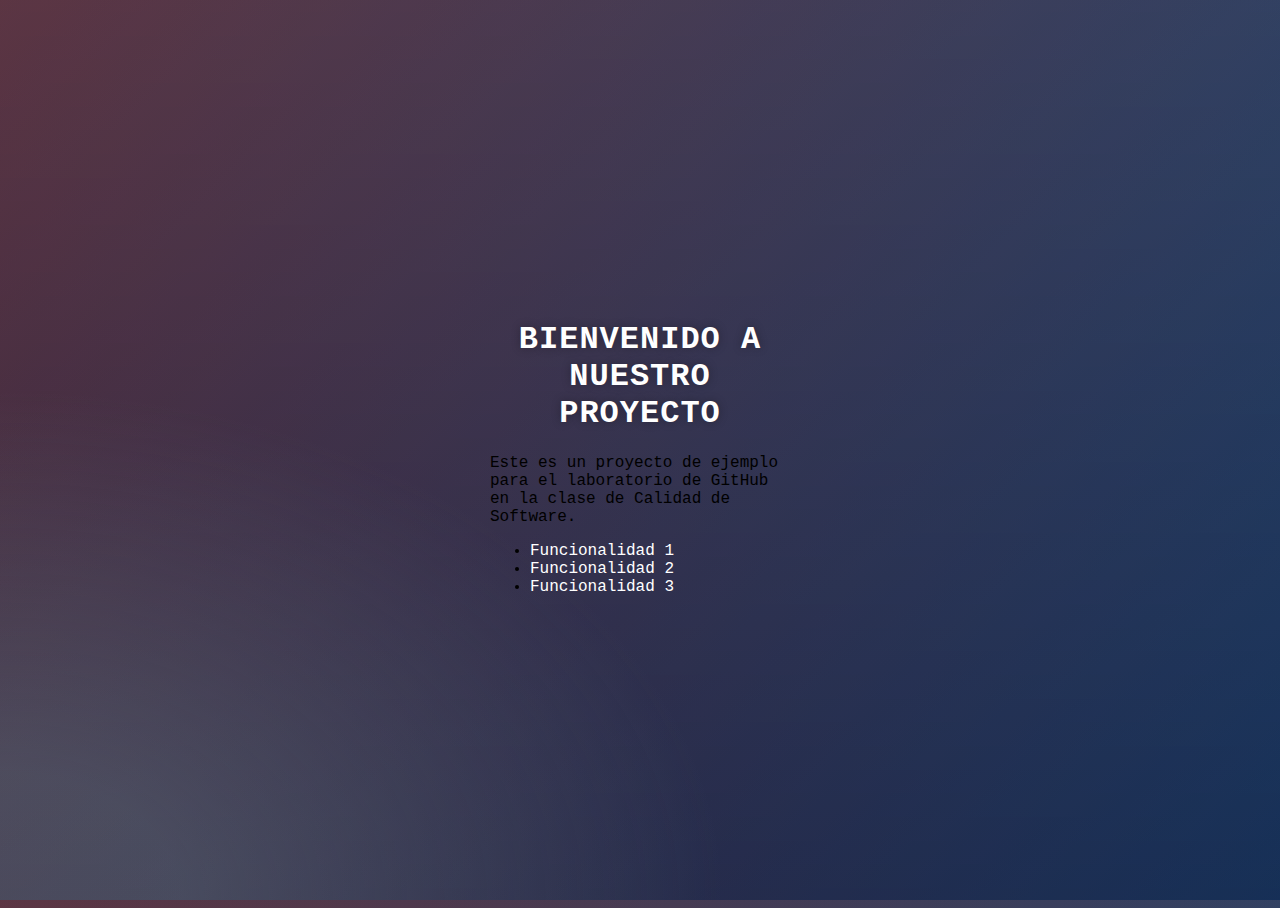
<file: index.html>
<!DOCTYPE html>

<html>
  <head>
    <meta charset="utf-8">
    <meta http-equiv="X-UA-Compatible" content="IE=edge">
    <title></title>
    <meta name="description" content="">
    <meta name="viewport" content="width=device-width, initial-scale=1">
    <link rel="stylesheet" href="">
    <style>
      .btn { display: inline-block; *display: inline; *zoom: 1; padding: 4px 10px 4px; margin-bottom: 0; font-size: 13px; line-height: 18px; color: #333333; text-align: center;text-shadow: 0 1px 1px rgba(255, 255, 255, 0.75); vertical-align: middle; background-color: #f5f5f5; background-image: -moz-linear-gradient(top, #ffffff, #e6e6e6); background-image: -ms-linear-gradient(top, #ffffff, #e6e6e6); background-image: -webkit-gradient(linear, 0 0, 0 100%, from(#ffffff), to(#e6e6e6)); background-image: -webkit-linear-gradient(top, #ffffff, #e6e6e6); background-image: -o-linear-gradient(top, #ffffff, #e6e6e6); background-image: linear-gradient(top, #ffffff, #e6e6e6); background-repeat: repeat-x; filter: progid:dximagetransform.microsoft.gradient(startColorstr=#ffffff, endColorstr=#e6e6e6, GradientType=0); border-color: #e6e6e6 #e6e6e6 #e6e6e6; border-color: rgba(0, 0, 0, 0.1) rgba(0, 0, 0, 0.1) rgba(0, 0, 0, 0.25); border: 1px solid #e6e6e6; -webkit-border-radius: 4px; -moz-border-radius: 4px; border-radius: 4px; -webkit-box-shadow: inset 0 1px 0 rgba(255, 255, 255, 0.2), 0 1px 2px rgba(0, 0, 0, 0.05); -moz-box-shadow: inset 0 1px 0 rgba(255, 255, 255, 0.2), 0 1px 2px rgba(0, 0, 0, 0.05); box-shadow: inset 0 1px 0 rgba(255, 255, 255, 0.2), 0 1px 2px rgba(0, 0, 0, 0.05); cursor: pointer; *margin-left: .3em; }
.btn:hover, .btn:active, .btn.active, .btn.disabled, .btn[disabled] { background-color: #e6e6e6; }
.btn-large { padding: 9px 14px; font-size: 15px; line-height: normal; -webkit-border-radius: 5px; -moz-border-radius: 5px; border-radius: 5px; }
.btn:hover { color: #333333; text-decoration: none; background-color: #e6e6e6; background-position: 0 -15px; -webkit-transition: background-position 0.1s linear; -moz-transition: background-position 0.1s linear; -ms-transition: background-position 0.1s linear; -o-transition: background-position 0.1s linear; transition: background-position 0.1s linear; }
.btn-primary, .btn-primary:hover { text-shadow: 0 -1px 0 rgba(0, 0, 0, 0.25); color: #ffffff; }
.btn-primary.active { color: rgba(255, 255, 255, 0.75); }
.btn-primary { background-color: #4a77d4; background-image: -moz-linear-gradient(top, #6eb6de, #4a77d4); background-image: -ms-linear-gradient(top, #6eb6de, #4a77d4); background-image: -webkit-gradient(linear, 0 0, 0 100%, from(#6eb6de), to(#4a77d4)); background-image: -webkit-linear-gradient(top, #6eb6de, #4a77d4); background-image: -o-linear-gradient(top, #6eb6de, #4a77d4); background-image: linear-gradient(top, #6eb6de, #4a77d4); background-repeat: repeat-x; filter: progid:dximagetransform.microsoft.gradient(startColorstr=#6eb6de, endColorstr=#4a77d4, GradientType=0);  border: 1px solid #3762bc; text-shadow: 1px 1px 1px rgba(0,0,0,0.4); box-shadow: inset 0 1px 0 rgba(255, 255, 255, 0.2), 0 1px 2px rgba(0, 0, 0, 0.5); }
.btn-primary:hover, .btn-primary:active, .btn-primary.active, .btn-primary.disabled, .btn-primary[disabled] { filter: none; background-color: #4a77d4; }
.btn-block { width: 100%; display:block; }

* { -webkit-box-sizing:border-box; -moz-box-sizing:border-box; -ms-box-sizing:border-box; -o-box-sizing:border-box; box-sizing:border-box; }

html { width: 100%; height:100%; overflow:hidden; }

body { 
	width: 100%;
	height:100%;
	font-family: 'Lucida Console', monospace;
	background: #092756;
	background: -moz-radial-gradient(0% 100%, ellipse cover, rgba(104,128,138,.4) 10%,rgba(138,114,76,0) 40%),-moz-linear-gradient(top,  rgba(57,173,219,.25) 0%, rgba(42,60,87,.4) 100%), -moz-linear-gradient(-45deg,  #670d10 0%, #092756 100%);
	background: -webkit-radial-gradient(0% 100%, ellipse cover, rgba(104,128,138,.4) 10%,rgba(138,114,76,0) 40%), -webkit-linear-gradient(top,  rgba(57,173,219,.25) 0%,rgba(42,60,87,.4) 100%), -webkit-linear-gradient(-45deg,  #670d10 0%,#092756 100%);
	background: -o-radial-gradient(0% 100%, ellipse cover, rgba(104,128,138,.4) 10%,rgba(138,114,76,0) 40%), -o-linear-gradient(top,  rgba(57,173,219,.25) 0%,rgba(42,60,87,.4) 100%), -o-linear-gradient(-45deg,  #670d10 0%,#092756 100%);
	background: -ms-radial-gradient(0% 100%, ellipse cover, rgba(104,128,138,.4) 10%,rgba(138,114,76,0) 40%), -ms-linear-gradient(top,  rgba(57,173,219,.25) 0%,rgba(42,60,87,.4) 100%), -ms-linear-gradient(-45deg,  #670d10 0%,#092756 100%);
	background: -webkit-radial-gradient(0% 100%, ellipse cover, rgba(104,128,138,.4) 10%,rgba(138,114,76,0) 40%), linear-gradient(to bottom,  rgba(57,173,219,.25) 0%,rgba(42,60,87,.4) 100%), linear-gradient(135deg,  #670d10 0%,#092756 100%);
	filter: progid:DXImageTransform.Microsoft.gradient( startColorstr='#3E1D6D', endColorstr='#092756',GradientType=1 );
}
.login { 
	position: absolute;
	top: 50%;
	left: 50%;
	margin: -150px 0 0 -150px;
	width:300px;
	height:300px;
}
.login h1 { color: #fff; text-shadow: 0 0 10px rgba(0,0,0,0.3); letter-spacing:1px; text-align:center; }


input:focus { box-shadow: inset 0 -5px 45px rgba(100,100,100,0.4), 0 1px 1px rgba(255,255,255,0.2); }
.login a{
  text-decoration: none;
  color: white;

}

    </style>
  </head>
  <body>
    <div class="login">
      <h1>BIENVENIDO A NUESTRO PROYECTO</h1>
      <p>Este es un proyecto de ejemplo para el laboratorio de GitHub en la clase de Calidad de Software.</p>
      <ul>
        <li><a href="funcionalidad1.html">Funcionalidad 1</a></li>
        <li><a href="funcionalidad2.html">Funcionalidad 2</a></li>
        <li><a href="funcionalidad3.html">Funcionalidad 3</a></li>
      </ul>
  
    </div>
    <script src="" async defer></script>
  </body>
</html>
</file>
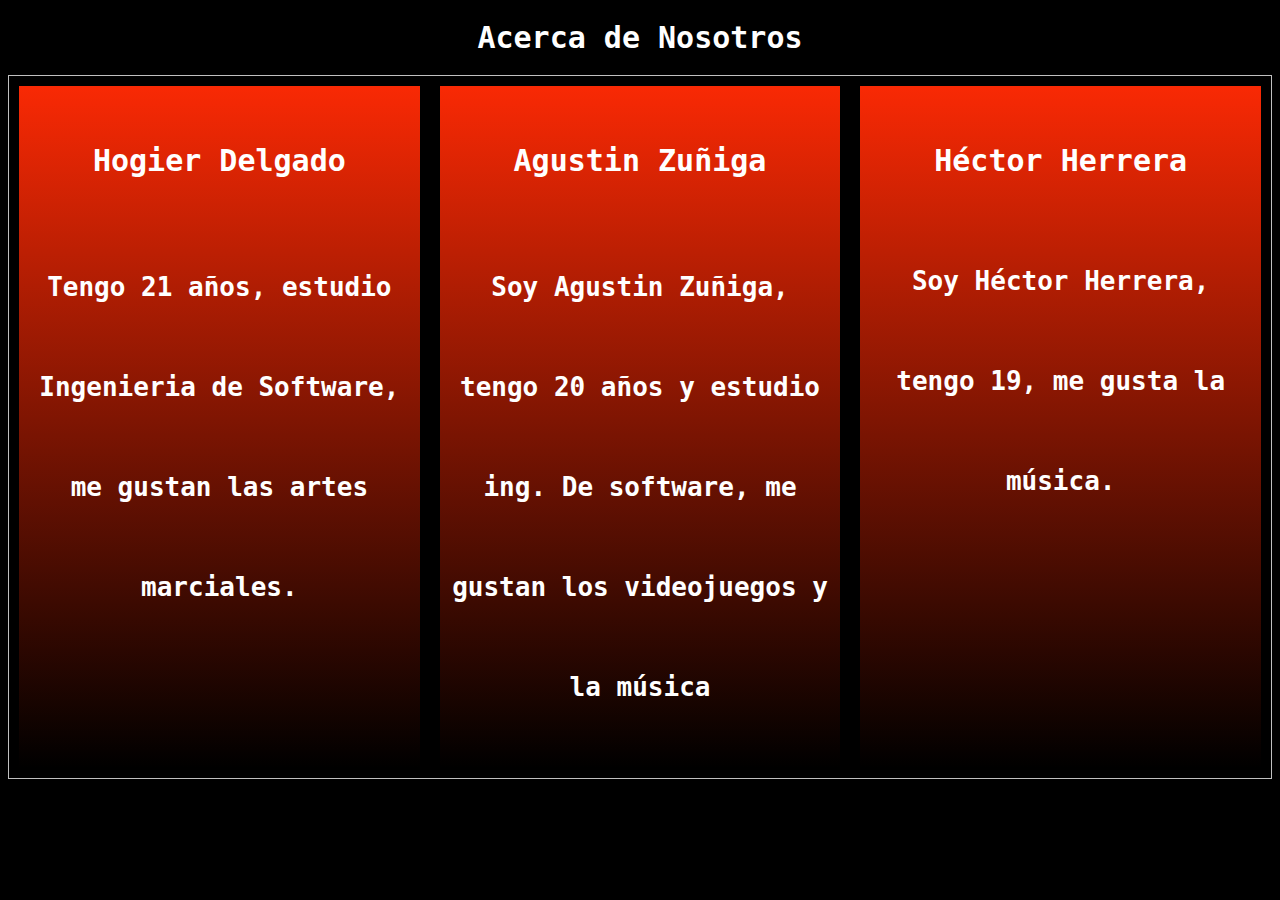
<file: AcercaDeNosotros.html>
<!DOCTYPE html>
<html>
<head>
    <meta charset="UTF-8">
    <meta http-equiv="X-UA-Compatible" content="IE=edge">
    <meta name="viewport" content="width=device-width, initial-scale=1.0">
    <title>Acerca de Nosotros</title>
    <style>
        body{font-family: monospace;background-color: black}
        h1{text-align: center;color: white;font-size: 30px;}
        .flex-container {
  padding: 0;
  margin: 0;
  list-style: none;
  border: 1px solid silver;
  -ms-box-orient: horizontal;
  display: -webkit-box;
  display: -moz-box;
  display: -ms-flexbox;
  display: -moz-flex;
  display: -webkit-flex;
  display: flex;
}

.nowrap  { 
  -webkit-flex-wrap: nowrap;
  flex-wrap: nowrap;
}
.flex-item {
  background: rgb(249, 41, 4) linear-gradient(rgb(249, 41, 4), black);
  padding: 5px;
  width: 500px;
  height: auto;
  margin: 10px;
  
  line-height: 100px;
  color: white;
  font-weight: bold;
  font-size: 2em;
  text-align: center;
}
    </style>
</head>
<body>
    <h1>Acerca de Nosotros</h1>
    <p><ul class="flex-container nowrap">
        <li class="flex-item"><h1 style="text-align: center;">Hogier Delgado</h1><p>Tengo 21 años, estudio Ingenieria de Software, me gustan las artes marciales.</p></li>
        <li class="flex-item"><H1>Agustin Zuñiga</H1> <p>Soy Agustin Zuñiga, tengo 20 años y estudio ing. De software, me gustan los videojuegos y la música</p></li>
        <li class="flex-item"><h1>Héctor Herrera</h1>Soy Héctor Herrera, tengo 19, me gusta la música.</li>
       
      </ul>
    </p>
</body>
</html>
</file>
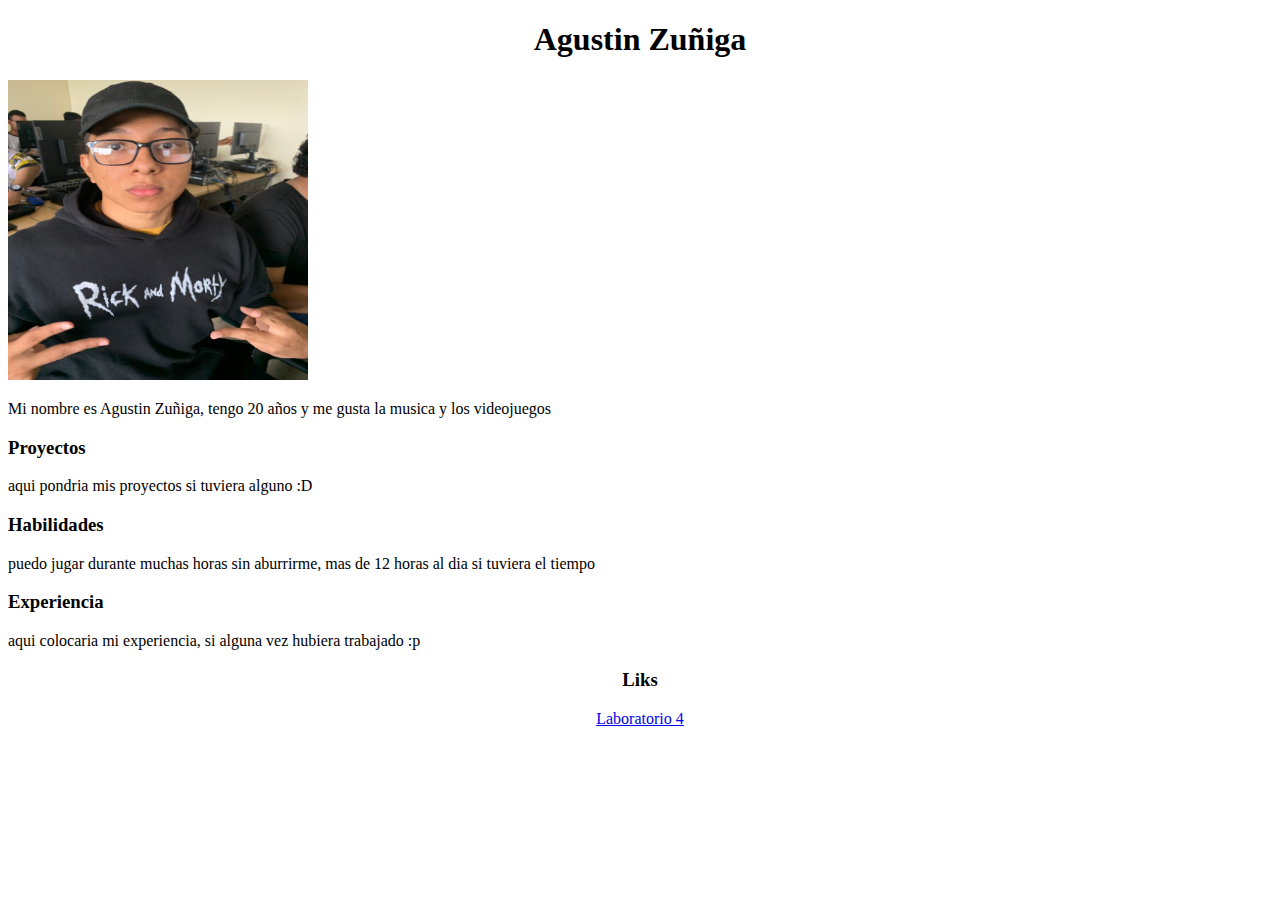
<file: AgustinZuñiga.html>
<!DOCTYPE html>
<html lang="en">
  <head>
    <meta charset="UTF-8" />
    <meta http-equiv="X-UA-Compatible" content="IE=edge" />
    <meta name="viewport" content="width=device-width, initial-scale=1.0" />
    <title>Agustin Zuñiga</title>
  </head>
  <body style="text-align: center;">
    <header style="text-align: center;">
        <h1>Agustin Zuñiga</h1>
    </header>
    <section style="text-align: justify;">
        <img src="Agustin.png" alt="" width="300px" height="300px">
        <div>
            <p>Mi nombre es Agustin Zuñiga, tengo 20 años y me gusta la musica y los videojuegos</p>
        </div>
        <div>
            <h3>Proyectos</h3>
            <p>aqui pondria mis proyectos si tuviera alguno :D</p>
        </div>
        <div>
            <h3>Habilidades</h3>
            <p>puedo jugar durante muchas horas sin aburrirme, mas de 12 horas al dia si tuviera el tiempo </p>
        </div>
        <div>
            <h3>Experiencia</h3>
            <p>aqui colocaria mi experiencia, si alguna vez hubiera trabajado :p</p>
        </div>
    </section>
    <footer>
            <div>
                <h3>Liks</h3>
                <p><a href="https://github.com/agusto2424/Laboratorio_4.git">Laboratorio 4</a></p>
            </div>
    </footer>
  </body>
</file>
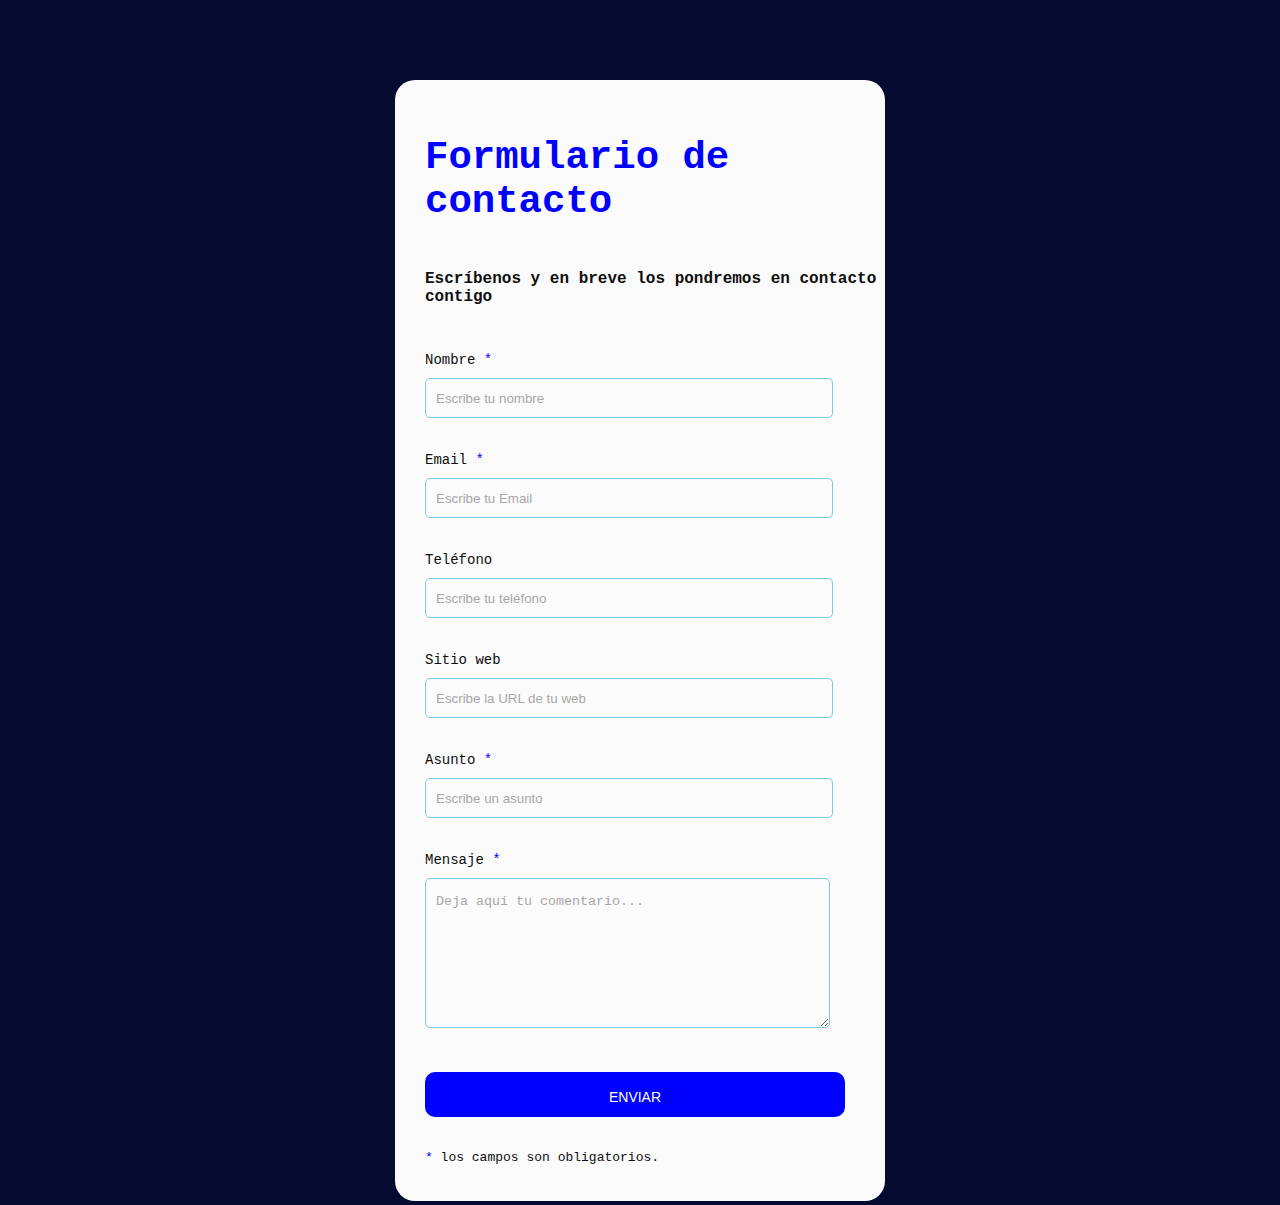
<file: funcionalidad1.html>
<html lang="es">
<head>
	<meta charset="UTF-8">
	<title>Formulario de contacto</title>

<style>
	body{
	height: 100%; 
	font-family: 'Lucida Console', monospace;
  background-color: #050A30; 
}


.contact_form{	
	width: 460px; 
  height: auto;
  margin: 80px auto;
	border-radius: 20px;  
	padding-top: 30px;
	padding-bottom: 20px;  
  background-color: #fbfbfb; 
  padding-left: 30px; 
}


input{
	background-color: #fbfbfb; 
	width: 408px; 
	height: 40px; 
	border-radius: 5px;  
	border-style: solid; 
	border-width: 1px; 
	border-color: #7EC8E3; 
	margin-top: 10px;  
	padding-left: 10px;
  margin-bottom: 20px; 
}


textarea{
  background-color: #fbfbfb; 
	width: 405px; 
	height: 150px; 
	border-radius: 5px;  
	border-style: solid; 
	border-width: 1px; 
	border-color: #7EC8E3; 
	margin-top: 10px;  
	padding-left: 10px;
  margin-bottom: 20px; 
  padding-top: 15px; 
}


label{
  display: block; 
	float: center; 	
}


button{
	height: 45px; 
	padding-left: 5px;
	padding-right: 5px; 	
	margin-bottom: 20px; 
	margin-top: 10px; 	
	text-transform: uppercase;
	background-color:#0000FF; 
	border-color: #0000FF; 
	border-style: solid; 
	border-radius: 10px;	
	width: 420px;   
  cursor: pointer;
}


button p{
	color: #fff; 
}


AS{
	color: #0000FF; 
}


.aviso{
	font-size: 13px;  
	color: #0e0e0e;  
}


h1{
	font-size: 39px;  
	text-align: letf; 
	padding-bottom: 20px; 
	color: #0000FF;
}


h3{
	font-size: 16px; 
	padding-bottom: 30px;
	color: #0e0e0e;   
}


p{
	font-size: 14px; 
	color: #0e0e0e; 
}


::-webkit-input-placeholder {
 color: #a8a8a8;
}


::-webkit-textarea-placeholder {
 color: #a8a8a8;
}


.formulario input:focus{
	outline:0;
	border: 1px solid #97d848;
}


.formulario textarea:focus{
	outline:0;
	border: 1px solid #97d848;
}
</style>
  
  </head>


<body>	

	<div class="contact_form">

		<div class="formulario">			
      <h1>Formulario de contacto</h1>
				<h3>Escríbenos y en breve los pondremos en contacto contigo</h3>


					<form action="submeter-formulario.php" method="post">				

						
								<p>
									<label for="nombre" class="colocar_nombre">Nombre
										<AS class="obligatorio">*</AS>
									</label>
										<input type="text" name="introducir_nombre" id="nombre" required="obligatorio" placeholder="Escribe tu nombre">
								</p>
							
								<p>
									<label for="email" class="colocar_email">Email
										<AS class="obligatorio">*</AS>
									</label>
										<input type="email" name="introducir_email" id="email" required="obligatorio" placeholder="Escribe tu Email">
								</p>
						
								<p>
									<label for="telefone" class="colocar_telefono">Teléfono
									</label>
										<input type="tel" name="introducir_telefono" id="telefono" placeholder="Escribe tu teléfono">
								</p>		
							
								<p>
									<label for="website" class="colocar_website">Sitio web
									</label>
										<input type="url" name="introducir_website" id="website" placeholder="Escribe la URL de tu web">
								</p>		
							
								<p>
									<label for="asunto" class="colocar_asunto">Asunto
										<AS class="obligatorio">*</AS>
									</label>
										<input type="text" name="introducir_asunto" id="assunto" required="obligatorio" placeholder="Escribe un asunto">
								</p>		
							
								<p>
									<label for="mensaje" class="colocar_mensaje">Mensaje
										<AS class="obligatorio">*</AS>
									</label>                     
                               		  <textarea name="introducir_mensaje" class="texto_mensaje" id="mensaje" required="obligatorio" placeholder="Deja aquí tu comentario..."></textarea> 
                               	</p>	  								
							
								<button type="submit" name="enviar_formulario" id="enviar"><p>Enviar</p></button>

								<p class="aviso">
									<AS class="obligatorio"> * </AS>los campos son obligatorios.
								</p>					
						
					</form>
		</div>	
	</div>

</body>
</html>
</file>
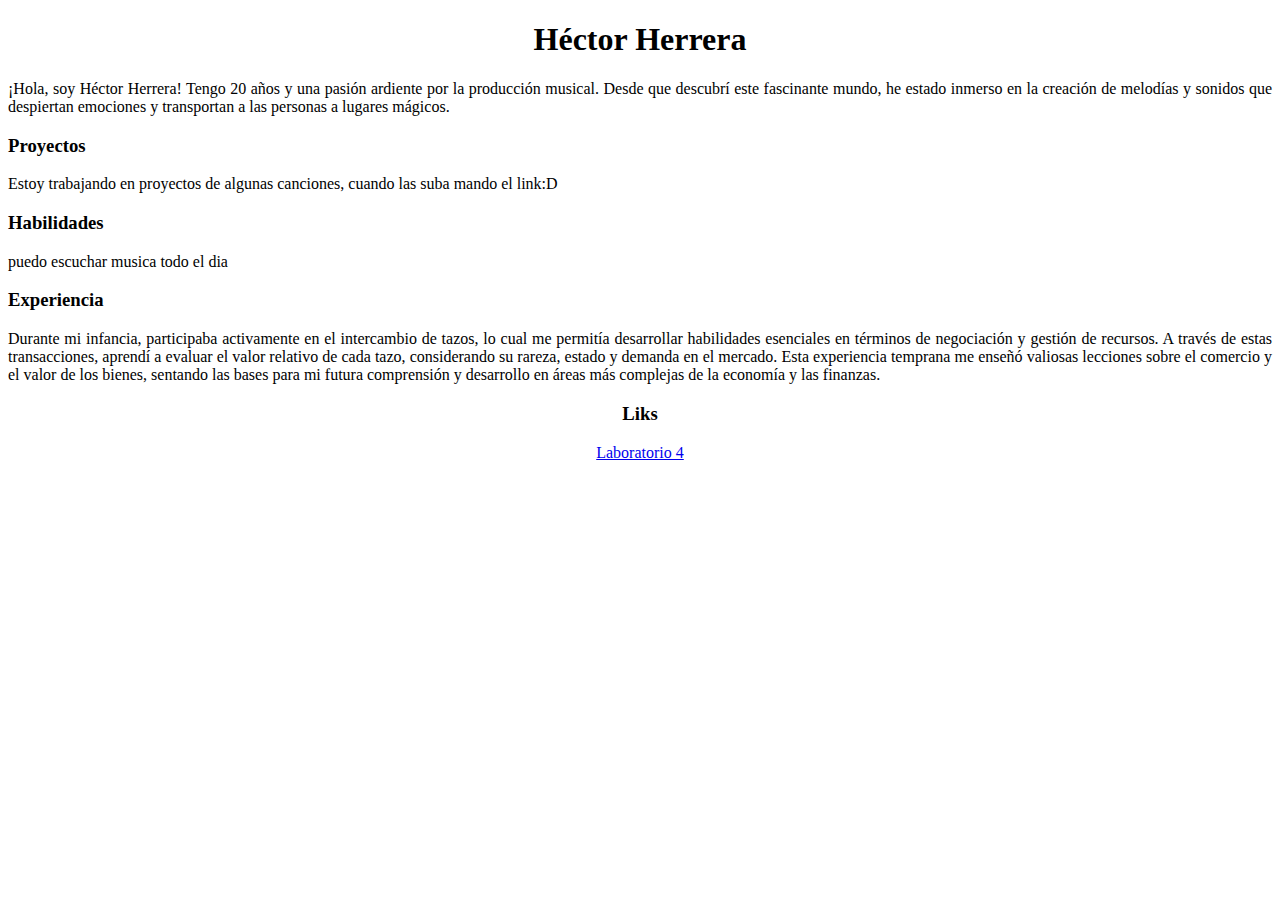
<file: hectorherrera.html>
<!DOCTYPE html>
<html lang="en">
  <head>
    <meta charset="UTF-8" />
    <meta http-equiv="X-UA-Compatible" content="IE=edge" />
    <meta name="viewport" content="width=device-width, initial-scale=1.0" />
    <title>Héctor Herrera</title>
  </head>
  <body style="text-align: center;">
    <header style="text-align: center;">
        <h1>Héctor Herrera</h1>
    </header>
    <section style="text-align: justify;">
        <div>
            <p>¡Hola, soy Héctor Herrera! Tengo 20 años y una pasión ardiente por la producción musical. 
                Desde que descubrí este fascinante mundo, he estado inmerso en la creación de melodías y 
                sonidos que despiertan emociones y transportan a las personas a lugares mágicos.</p>
        </div>
        <div>
            <h3>Proyectos</h3>
            <p>Estoy trabajando en proyectos de algunas canciones, cuando las suba mando el link:D</p>
        </div>
        <div>
            <h3>Habilidades</h3>
            <p>puedo escuchar musica todo el dia </p>
        </div>
        <div>
            <h3>Experiencia</h3>
            <p>
                Durante mi infancia, participaba activamente en el intercambio de tazos, lo cual me permitía desarrollar habilidades esenciales en términos de negociación y gestión de recursos. A través de estas transacciones, aprendí a evaluar el valor relativo de cada tazo, considerando su rareza, estado y demanda en el mercado. Esta experiencia temprana me enseñó valiosas lecciones sobre el comercio y el valor de los bienes, sentando las bases para mi futura comprensión y desarrollo en áreas más complejas de la economía y las finanzas.</p>
        </div>
    </section>
    <footer>
            <div>
                <h3>Liks</h3>
                <p><a href="https://github.com/agusto2424/Laboratorio_4.git">Laboratorio 4</a></p>
            </div>
    </footer>
  </body>
</file>
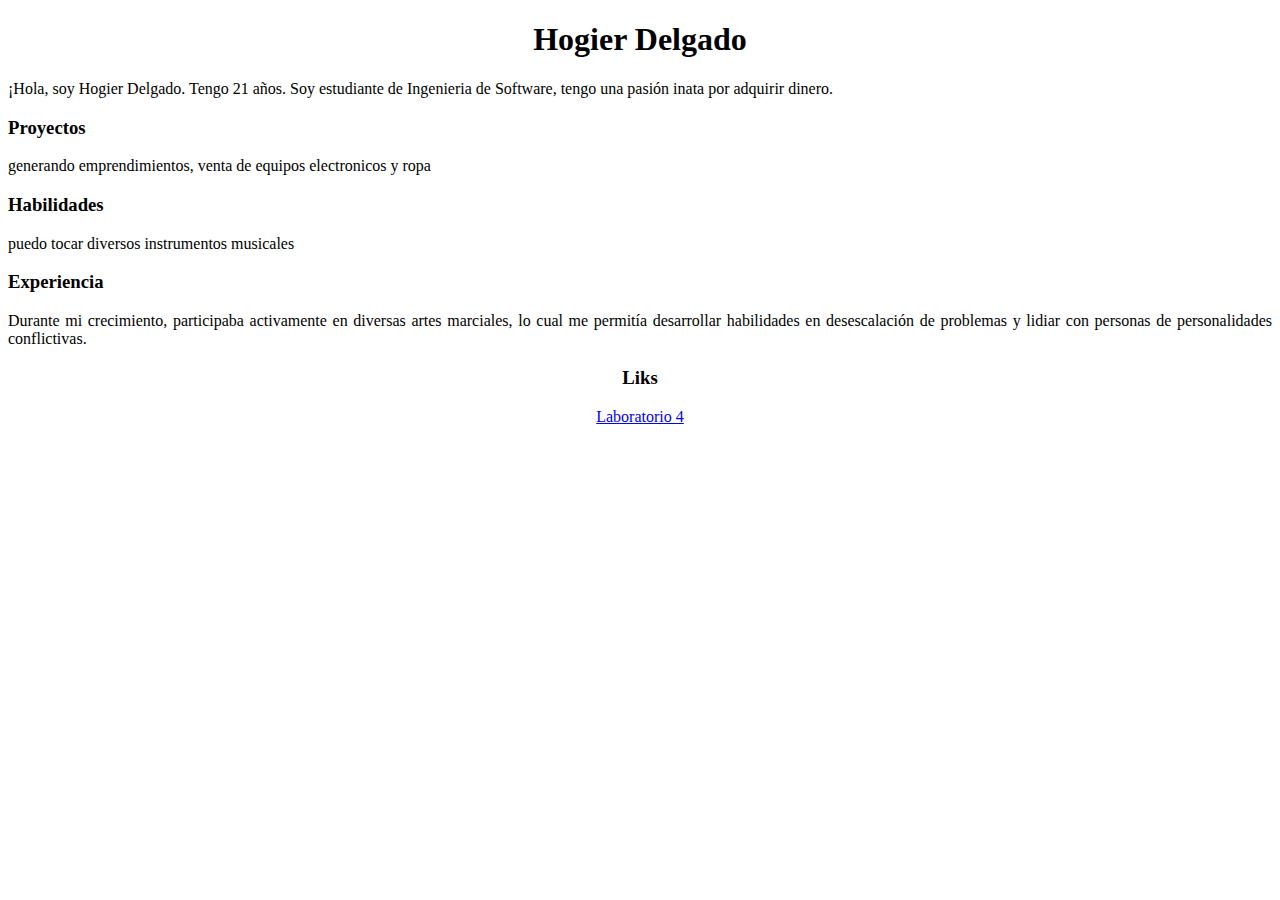
<file: HogierDelgado.html>
<!DOCTYPE html>
<html lang="en">
  <head>
    <meta charset="UTF-8" />
    <meta http-equiv="X-UA-Compatible" content="IE=edge" />
    <meta name="viewport" content="width=device-width, initial-scale=1.0" />
    <title>Hogier Delgado</title>
  </head>
  <body style="text-align: center;">
    <header style="text-align: center;">
        <h1>Hogier Delgado</h1>
    </header>
    <section style="text-align: justify;">
        <div>
            <p>¡Hola, soy Hogier Delgado. Tengo 21 años. 
               Soy estudiante de Ingenieria de Software, tengo una pasión inata por adquirir dinero.</p>
        </div>
        <div>
            <h3>Proyectos</h3>
            <p>generando emprendimientos, venta de equipos electronicos y ropa</p>
        </div>
        <div>
            <h3>Habilidades</h3>
            <p>puedo tocar diversos instrumentos musicales</p>
        </div>
        <div>
            <h3>Experiencia</h3>
            <p>
                Durante mi crecimiento, participaba activamente en diversas artes marciales, lo cual me permitía desarrollar habilidades en desescalación de problemas y lidiar con personas de personalidades conflictivas.</p>
        </div>
    </section>
    <footer>
            <div>
                <h3>Liks</h3>
                <p><a href="https://github.com/agusto2424/Laboratorio_4.git">Laboratorio 4</a></p>
            </div>
    </footer>
  </body>
</file>
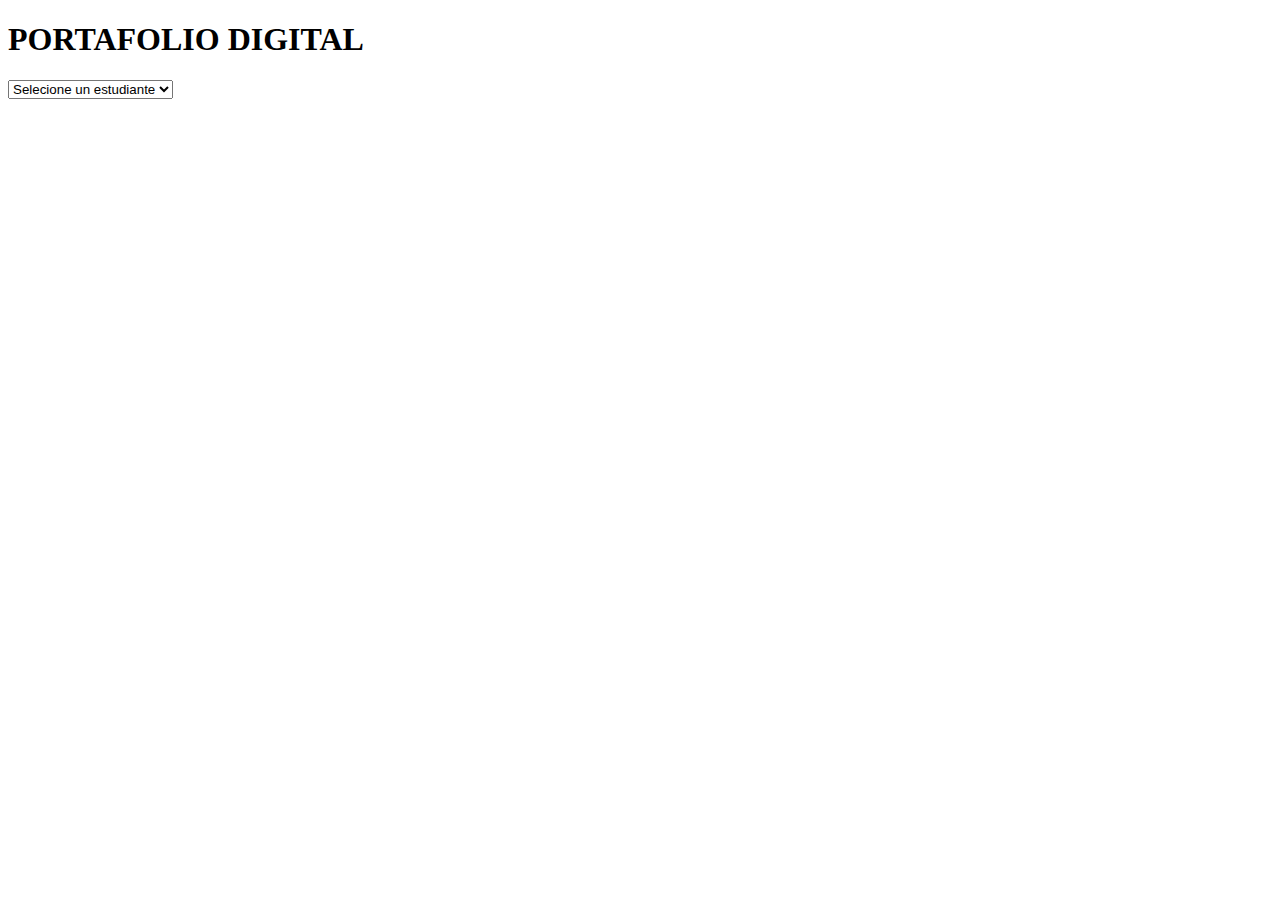
<file: portafolio_digital.html>
<!DOCTYPE html>
<html>
    <head>
        <title>Portafolio de los bros</title>
    </head>
    <body>
        <H1>PORTAFOLIO DIGITAL</H1>
        <select>
            <option value="">Selecione un estudiante</option>
            <option value="Agustinzuñiga.html">Agustín Zuñiga</option>
            <option value="Hogier.html">Hogier delgado</option>
            <option value="Hector.html">Héctor Herrera</option>
            
        </select>
    </body>
</html>
</file>
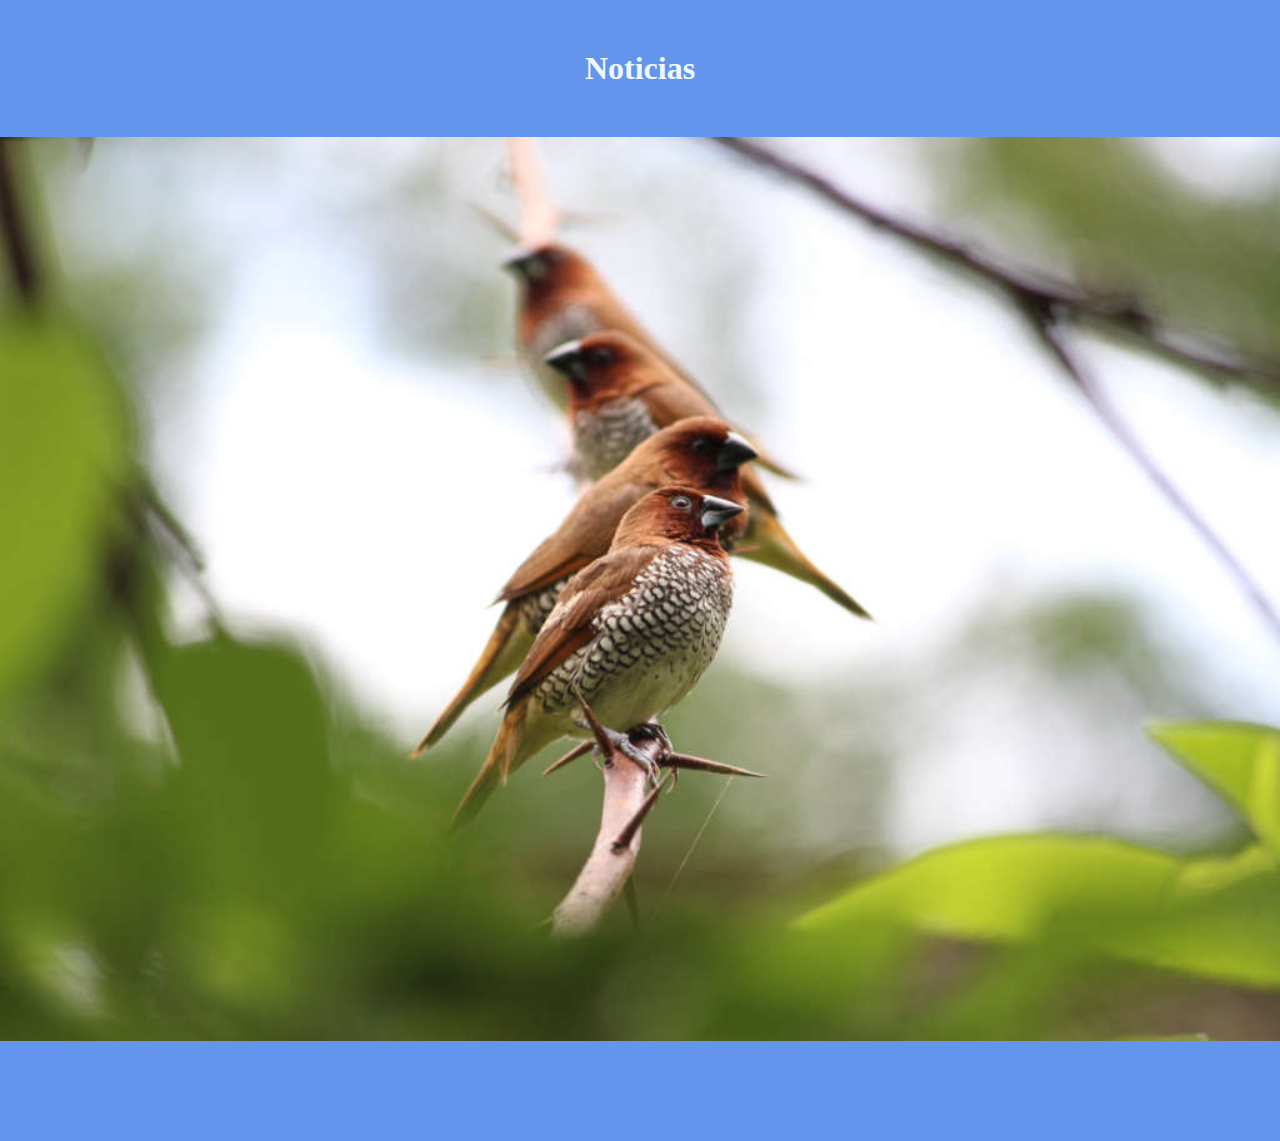
<file: Funcionalidad 1/funcionalidad2.html>
<!DOCTYPE html>
<html lang="es">
<head>
    <meta charset="UTF-8">
    <meta name="viewport" content="width=device-width, user-scalable=no, initial-scale=1.0, maximum-scale=1.0, minimum-scale=1.0">
    <title>Funcionalidad 2</title>
    <link rel="stylesheet" href="style.css">
</head>
<body>
    <header>
        <h1>Noticias</h1>
    </header>
<div class="slider">
    <ul>
        <li>
            <img src="Imagenes/cerca-aves.jpg">
        </li>
        <li>
            <img src="Imagenes/propiedades-anticancerigenas-del-aguacate.jpg">
        </li>
        <li>
            <img src="Imagenes/Los-actos-de-bondad-son-universales_-ocurren-cada-2-minutos.webp">
        </li>
        <li>
            <img src="Imagenes/Salvada-por-su-perro_-que-encontro-un-donante-de-rinon-en-la-playa.webp">
        </li>
    </ul>
</div>
<footer>
    <h1><a href="index.html"></a></h1>
</footer>
</body>
</html>
</file>
<file: Funcionalidad 1/style.css>
*{
    margin: 0;
    padding: 0;
    box-sizing: border-box;
    background-color: cornflowerblue;
}
header{
    background-color: darkslateblue;
}
h1{
    padding: 50px;
    text-align: center;
    color: aliceblue;
}
.slider{
  width: 100%;
  height: 50%;
  overflow: hidden;
}
.slider ul{
    display: flex;
    animation: cambio 20s infinite alternate linear;
    width: 400%;
}
.slider li{
    width: 100%;
    list-style: none;
}
.slider img{
    width: 100%;
    height: 100%;
}
@keyframes cambio{
    0%{margin-left: 0;}
    20%{margin-left: 0;}
    
    25%{margin-left: -100%;}
    45%{margin-left: -100%;}
    
    50%{margin-left: -200%;}
    70%{margin-left: -200%;}
    
    75%{margin-left: -300%;}
    100%{margin-left: -300%;}
}
@media only screen and (min-width:320px) and (max-width:768px){
.slider, .slider ul, .slider img{
    height: 100vh;
}
}
</file>
